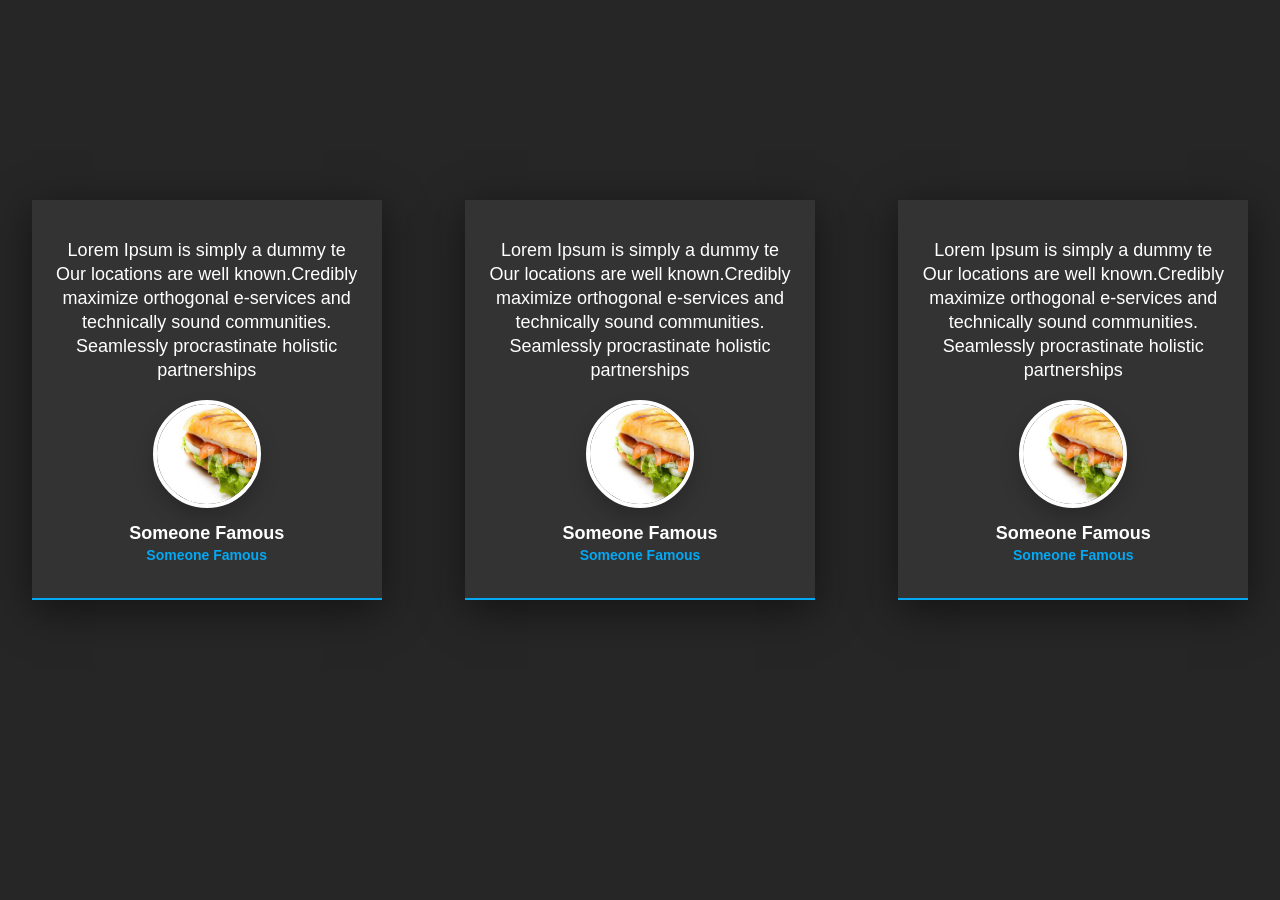
<file: card.html>
<!doctype html>
<html>

<head>
	<title>

	</title>
	<style>
		body {
			margin: 0;
			padding: 0;
			width: 100%;
			height: 100%;
			font-family: sans-serif;
			background: #262626;
		}

		.testimonials {
			display: grid;
			margin: 200px auto 100px;
			grid-template-columns: repeat( auto-fit, minmax(350px, 1fr));
			grid-gap: 20px;
		}

		.testimonials .card {
			position: relative;
			width: 350px;
			margin: 0 auto;
			background: #333;
			padding: 20px;
			box-sizing: border-box;
			text-align: center;
			box-shadow: 0 10px 40px rgba(0, 0, 0, .5);
			overflow: hidden;
		}

		.testimonials .card .layer {

			position: absolute;
			top: calc(100% - 2px);
			left: 0;
			width: 100%;
			height: 100%;
			background: linear-gradient(#03a9f4, #e91ee3);
			z-index: 1;
			transition: .5s;
		}

		.testimonials .card:hover .layer {
			top: 0;
		}

		.testimonials .card .content {
			position: relative;
			z-index: 2;
		}

		.testimonials .card .content p {
			font-size: 18px;
			line-height: 24px;
			color: #fff;
		}

		.testimonials .card .content .image {
			width: 100px;
			height: 100px;
			margin: 0 auto;
			border-radius: 50%;
			overflow: hidden;
			border: 4px solid #fff;
			box-shadow: 0 10px 20px rgba(0, 0, 0, .2);
		}

		.testimonials .card .content .details h2 {
			font-size: 18px;
			color: #fff;
		}

		.testimonials .card .content .details h2 span {
			color: #03a9f4;
			font-size: 14px;
			transition: .5s;
		}

		.testimonials .card:hover .content .details h2 span {
			color: #fff;
		}

	</style>
</head>

<body>
	<div class="testimonials">
		<div class="card">
			<div class="layer"></div>
			<div class="content">
				<p>Lorem Ipsum is simply a dummy te Our locations are well known.Credibly maximize orthogonal e-services and technically sound communities. Seamlessly procrastinate holistic partnerships</p>
				<div class="image">
					<img src="img/1.jpg" height="120" width="200" style="background-color:transparent;">
				</div>
				<div class="details">
					<h2>Someone Famous<br><span>Someone Famous</span></h2>
				</div>
			</div>
		</div>
		<div class="card">
			<div class="layer"></div>
			<div class="content">
				<p>Lorem Ipsum is simply a dummy te Our locations are well known.Credibly maximize orthogonal e-services and technically sound communities. Seamlessly procrastinate holistic partnerships</p>
				<div class="image">
					<img src="img/1.jpg" height="120" width="200">
				</div>
				<div class="details">
					<h2>Someone Famous<br><span>Someone Famous</span></h2>
				</div>
			</div>
		</div>
		<div class="card">
			<div class="layer"></div>
			<div class="content">
				<p>Lorem Ipsum is simply a dummy te Our locations are well known.Credibly maximize orthogonal e-services and technically sound communities. Seamlessly procrastinate holistic partnerships</p>
				<div class="image">
					<img src="img/1.jpg" height="120" width="200">
				</div>
				<div class="details">
					<h2>Someone Famous<br><span>Someone Famous</span></h2>
				</div>
			</div>
		</div>
	</div>
</body>

</html>
</file>
